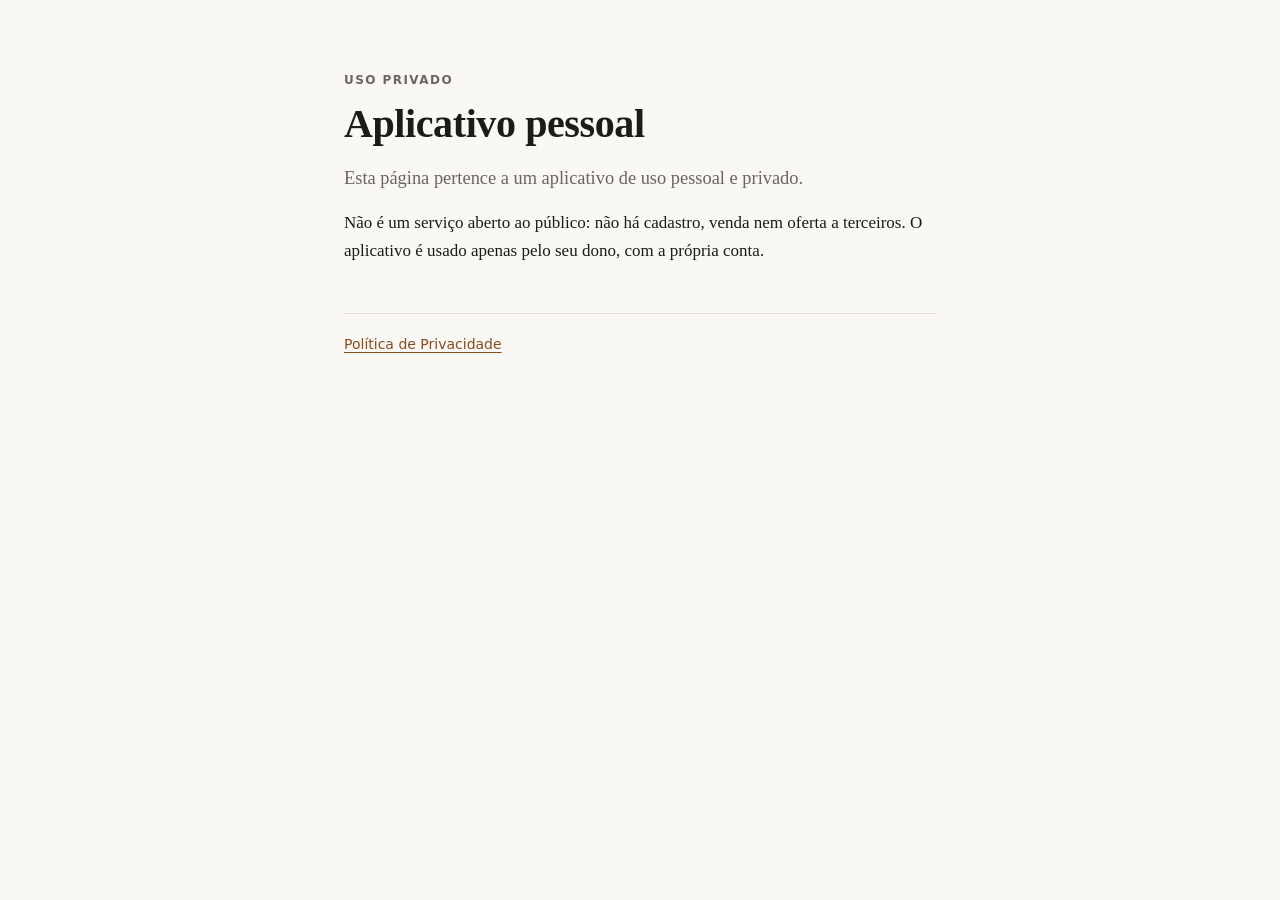
<file: index.html>
<!doctype html>
<html lang="pt-BR">
<head>
  <meta charset="utf-8">
  <meta name="viewport" content="width=device-width, initial-scale=1">
  <meta name="robots" content="noindex, nofollow">
  <title>Aplicativo pessoal</title>
  <link rel="stylesheet" href="style.css">
</head>
<body>
  <main>
    <p class="tag">Uso privado</p>
    <h1>Aplicativo pessoal</h1>
    <p class="lead">
      Esta página pertence a um aplicativo de uso pessoal e privado.
    </p>
    <p>
      Não é um serviço aberto ao público: não há cadastro, venda nem oferta a terceiros.
      O aplicativo é usado apenas pelo seu dono, com a própria conta.
    </p>

    <footer>
      <a href="privacy.html">Política de Privacidade</a>
    </footer>
  </main>
</body>
</html>
</file>
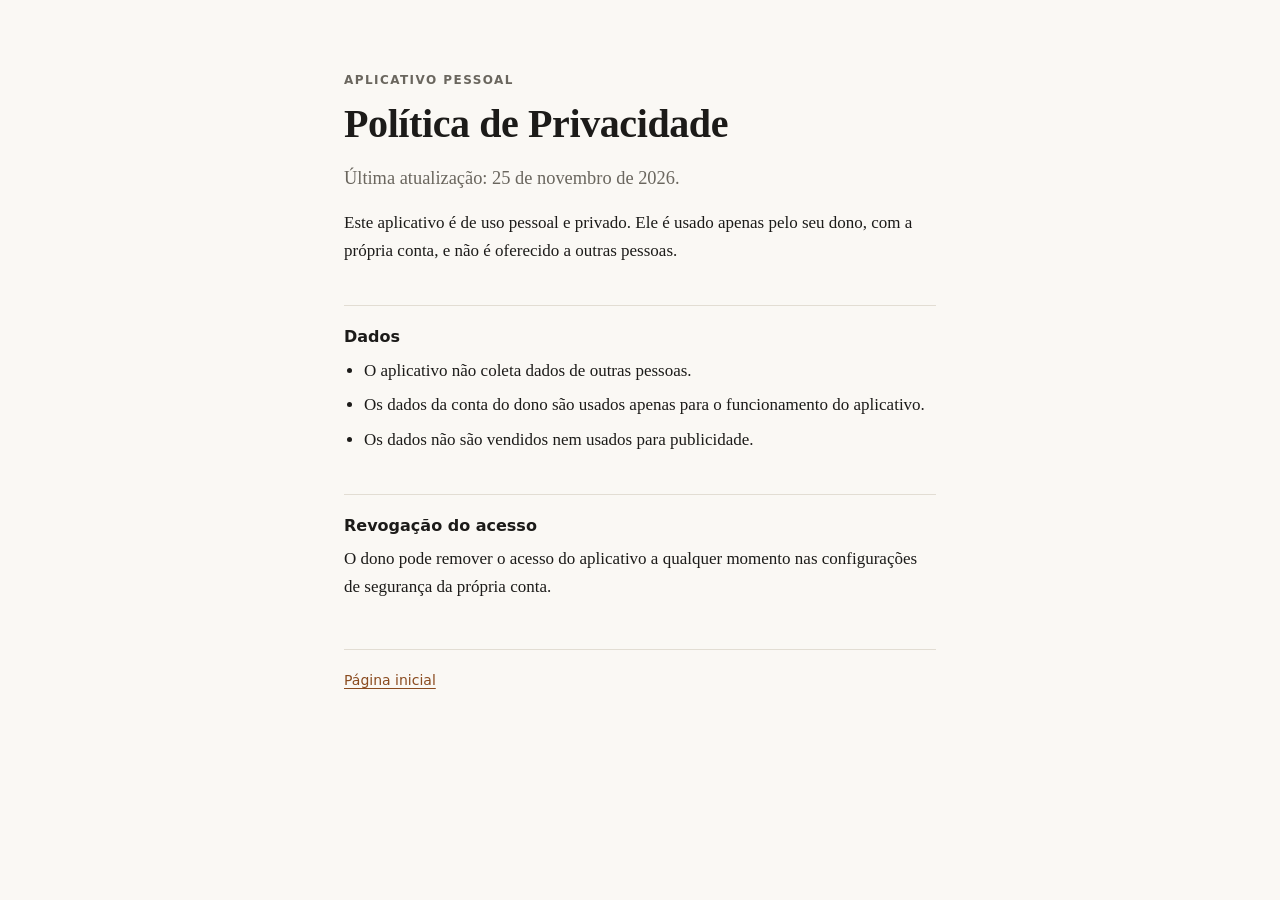
<file: privacy.html>
<!doctype html>
<html lang="pt-BR">
<head>
  <meta charset="utf-8">
  <meta name="viewport" content="width=device-width, initial-scale=1">
  <meta name="robots" content="noindex, nofollow">
  <title>Política de Privacidade</title>
  <link rel="stylesheet" href="style.css">
</head>
<body>
  <main>
    <p class="tag"><a href="./">Aplicativo pessoal</a></p>
    <h1>Política de Privacidade</h1>
    <p class="lead">Última atualização: 25 de novembro de 2026.</p>

    <p>
      Este aplicativo é de uso pessoal e privado. Ele é usado apenas pelo seu dono, com a
      própria conta, e não é oferecido a outras pessoas.
    </p>

    <h2>Dados</h2>
    <ul>
      <li>O aplicativo não coleta dados de outras pessoas.</li>
      <li>Os dados da conta do dono são usados apenas para o funcionamento do aplicativo.</li>
      <li>Os dados não são vendidos nem usados para publicidade.</li>
    </ul>

    <h2>Revogação do acesso</h2>
    <p>
      O dono pode remover o acesso do aplicativo a qualquer momento nas configurações de
      segurança da própria conta.
    </p>

    <footer>
      <a href="./">Página inicial</a>
    </footer>
  </main>
</body>
</html>
</file>
<file: style.css>
:root {
  --ink: #1c1b19;
  --muted: #6a665e;
  --paper: #faf8f4;
  --rule: #e2ddd3;
  --accent: #8a4b1f;
}

@media (prefers-color-scheme: dark) {
  :root {
    --ink: #ece8e0;
    --muted: #a39d92;
    --paper: #171614;
    --rule: #33302b;
    --accent: #e0a26f;
  }
}

* { box-sizing: border-box; }

body {
  margin: 0;
  background: var(--paper);
  color: var(--ink);
  font: 17px/1.65 Georgia, "Iowan Old Style", "Times New Roman", serif;
}

main {
  max-width: 40rem;
  margin: 0 auto;
  padding: 4.5rem 1.5rem 4rem;
}

.tag {
  margin: 0 0 0.75rem;
  font: 600 0.75rem/1.4 ui-sans-serif, system-ui, -apple-system, "Segoe UI", sans-serif;
  letter-spacing: 0.12em;
  text-transform: uppercase;
  color: var(--muted);
}

.tag a { color: inherit; text-decoration: none; }

h1 {
  margin: 0 0 1rem;
  font-size: 2.5rem;
  line-height: 1.15;
  font-weight: 600;
  letter-spacing: -0.01em;
}

h2 {
  margin: 2.5rem 0 0.5rem;
  padding-top: 1.25rem;
  border-top: 1px solid var(--rule);
  font: 600 1rem/1.4 ui-sans-serif, system-ui, -apple-system, "Segoe UI", sans-serif;
}

p, ul { margin: 0 0 1rem; }
ul { padding-left: 1.25rem; }
li { margin-bottom: 0.4rem; }

.lead { font-size: 1.15rem; color: var(--muted); }

a { color: var(--accent); text-underline-offset: 0.18em; }
a:focus-visible { outline: 2px solid var(--accent); outline-offset: 3px; }

footer {
  margin-top: 3rem;
  padding-top: 1.25rem;
  border-top: 1px solid var(--rule);
  font: 0.875rem/1.5 ui-sans-serif, system-ui, -apple-system, "Segoe UI", sans-serif;
  color: var(--muted);
}

footer span { margin: 0 0.5rem; }
</file>
